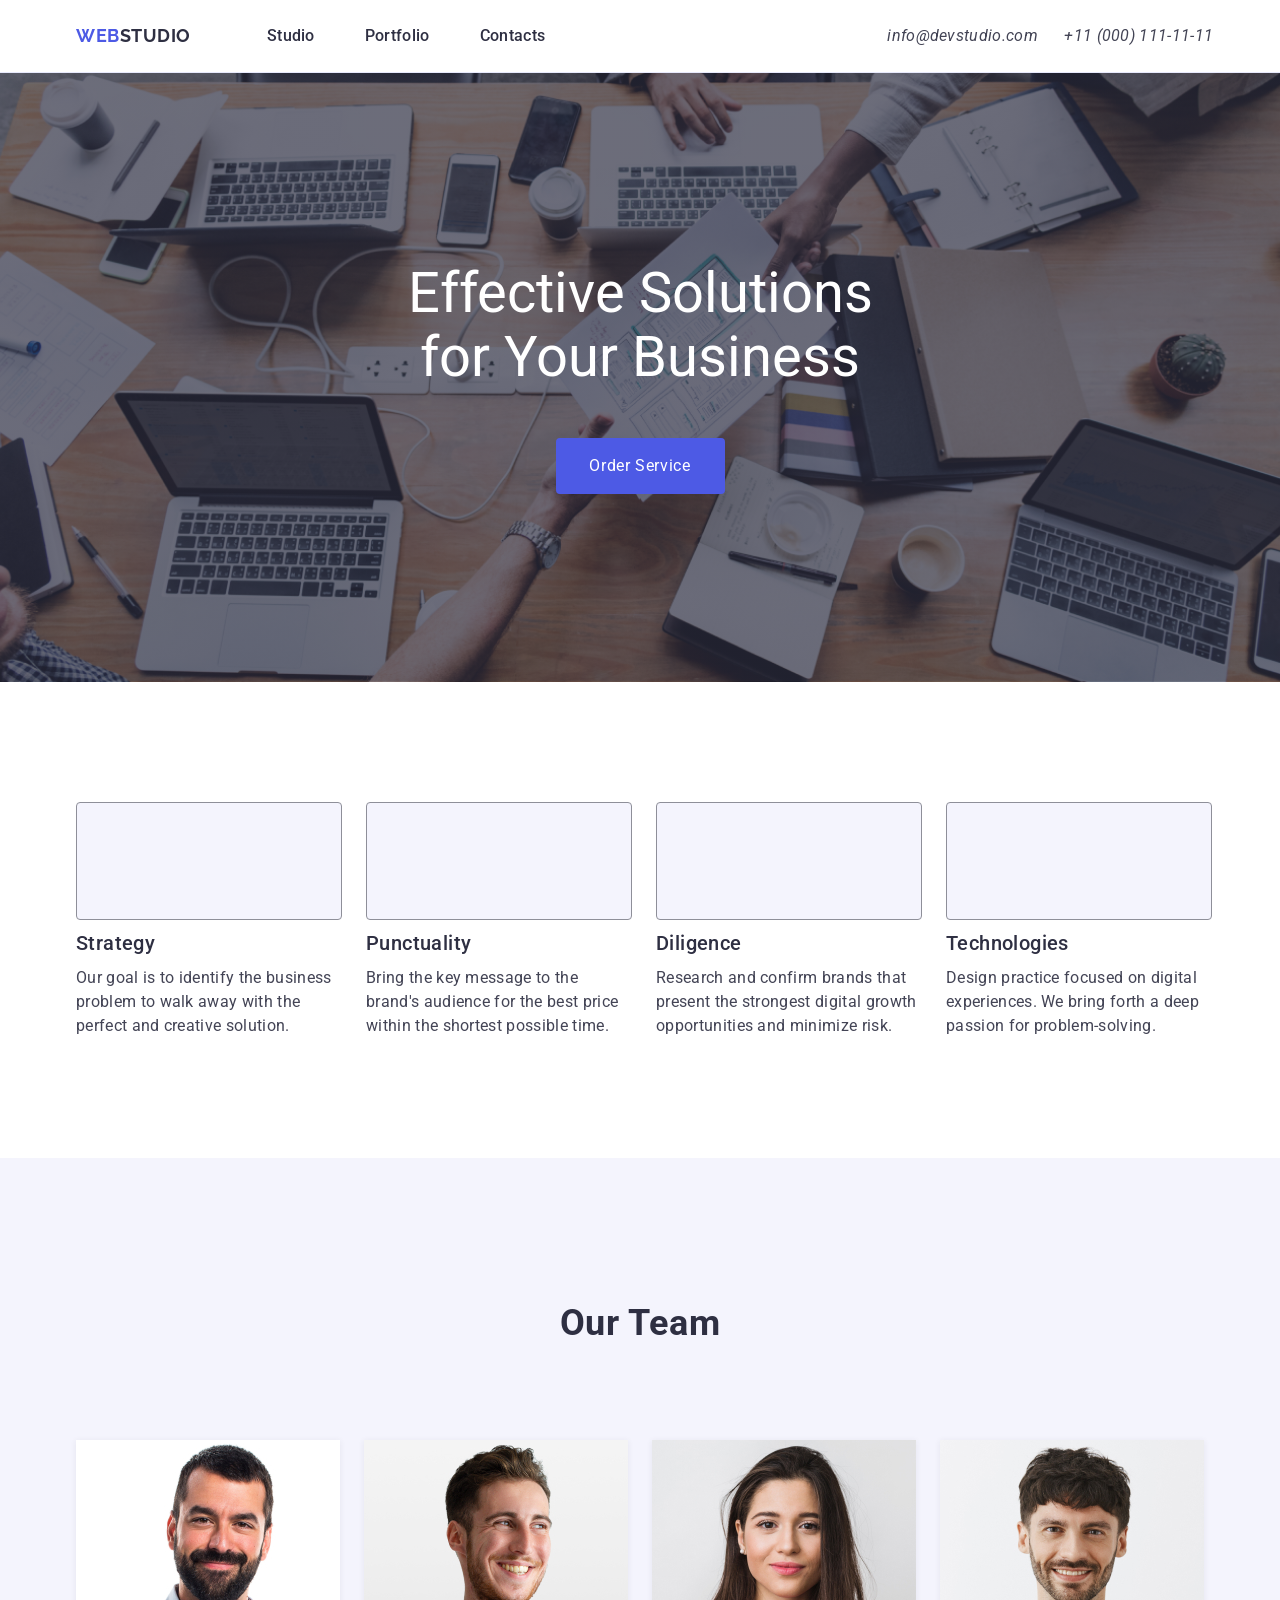
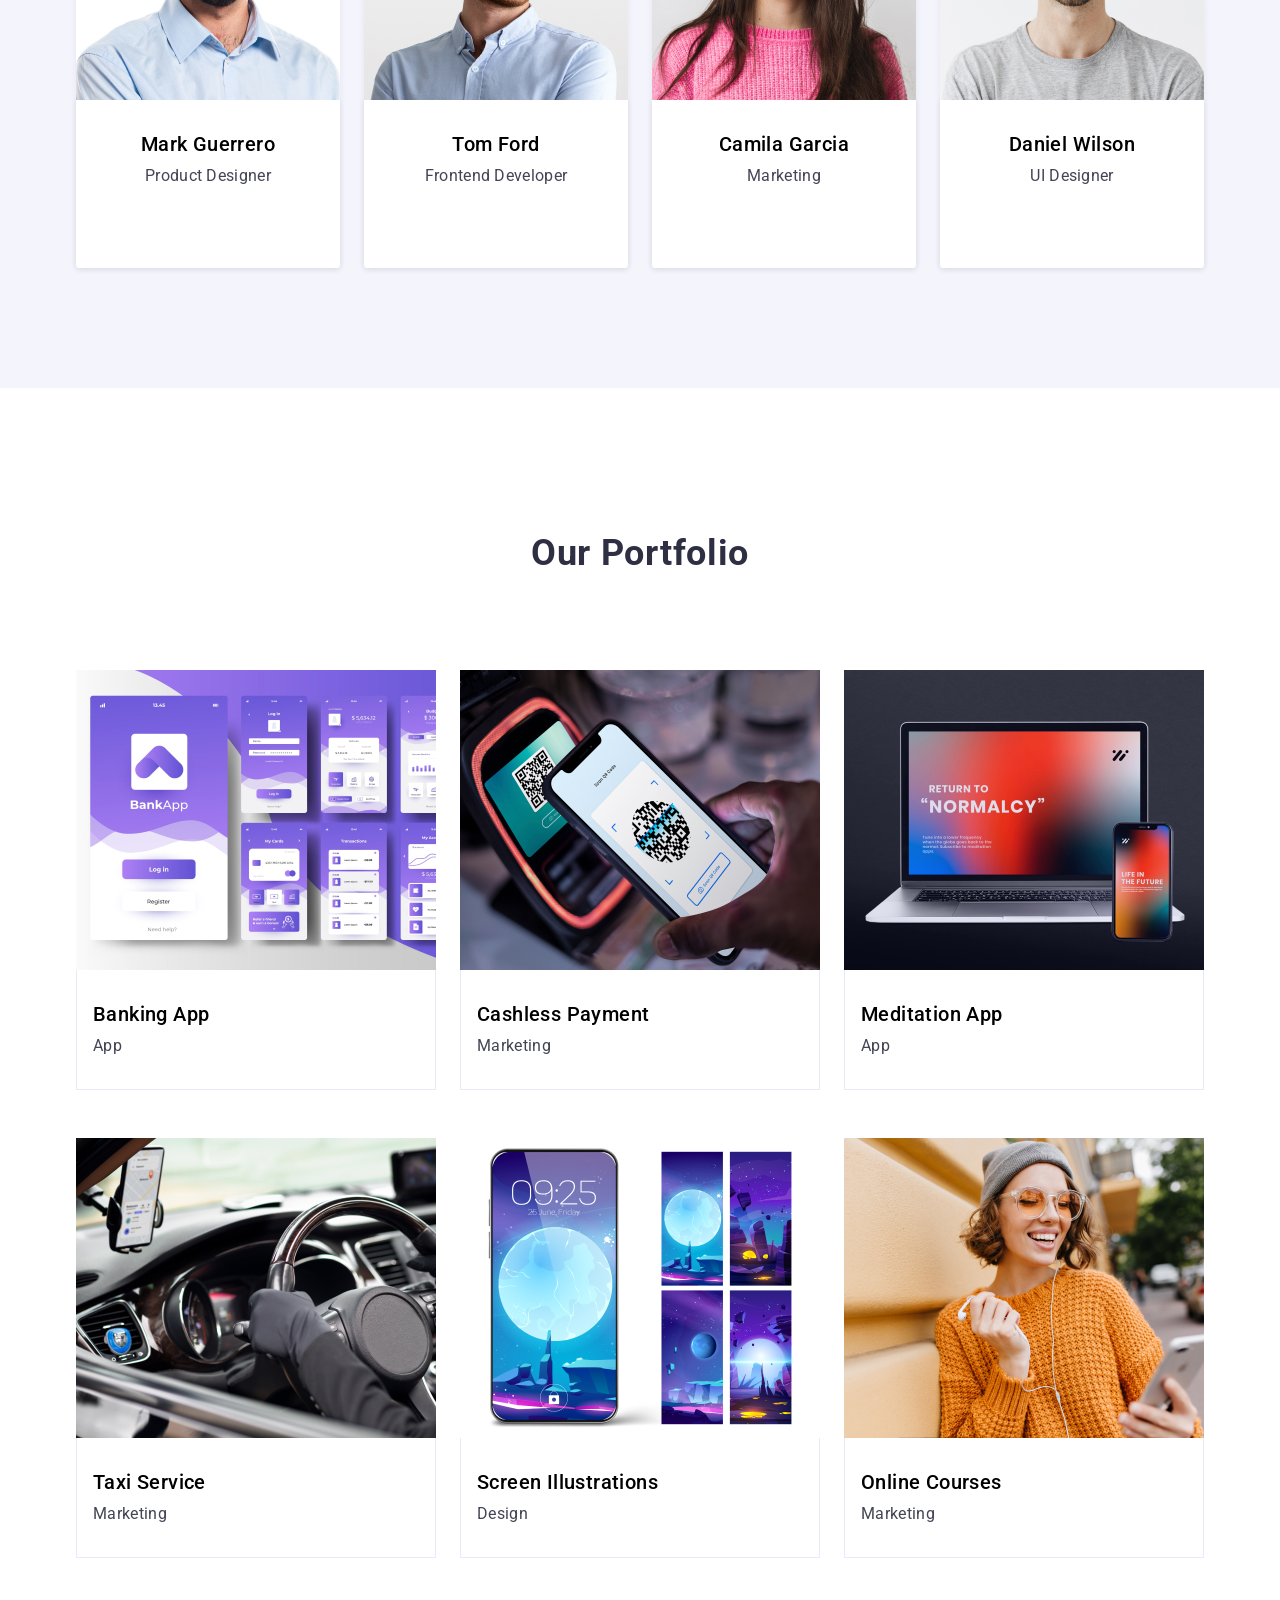
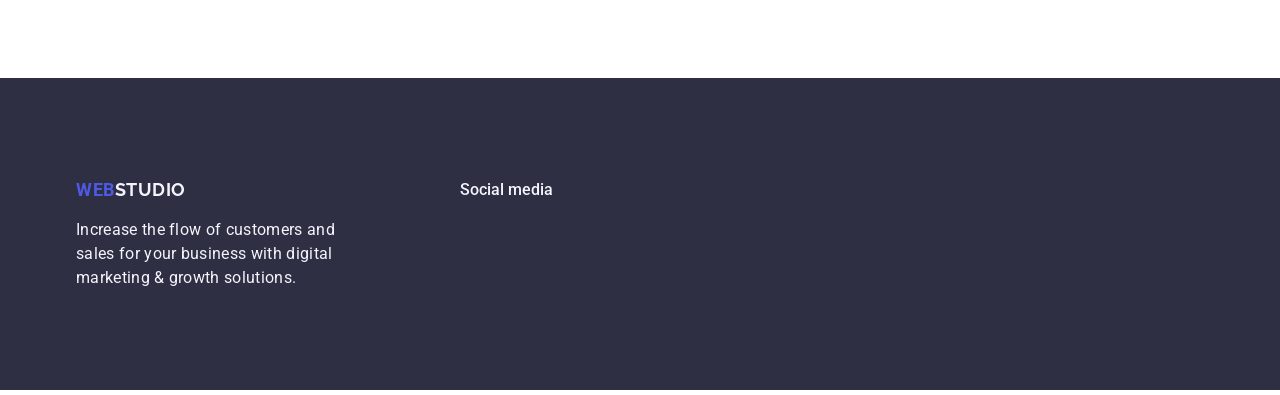
<file: index.html>
<!DOCTYPE html>
<html lang="en">
  <head>
    <meta charset="utf-8" />
    <title>Web Studio Main Page</title>
    <link
      rel="stylesheet"
      href="https://cdn.jsdelivr.net/npm/modern-normalize@1.1.0/modern-normalize.min.css"
      integrity="sha512-3axTZ/bKFZH5/qLFTl4U+mDbBDFW+5QO5L7D1HnOhlhJbcNDIVJxoNm6It77g0eUdzfKZlHirayqRC2qJaAOJw=="
      crossorigin="anonymous"
      referrerpolicy="no-referrer"
    />
    <link
      href="https://fonts.googleapis.com/css2?family=Raleway:wght@700&family=Roboto:wght@400;500;700&display=swap"
      rel="stylesheet"
    />

    <link rel="stylesheet" href="css/style.css" />
  </head>
  <body class="body-page">
    <header class="header-about">
      <div class="container">
        <nav class="header-nav">
          <a href="#" class="title-about"
            ><span>WEB</span><span class="studio">STUDIO</span></a
          >
          <ul class="ul-about1">
            <li class="header-li"><a href="#" class="title">Studio</a></li>
            <li class="header-li"><a href="#" class="title">Portfolio</a></li>
            <li class="header-li"><a href="#" class="title">Contacts</a></li>
          </ul>
        </nav>
        <div class="address-div">
          <nav class="address-nav">
            <address class="address-about">
              <ul class="mail-tel">
                <li class="e-mail">
                  <a href="mailto:info@devstudio.com" class="address"
                    >info@devstudio.com</a
                  >
                </li>

                <li class="tel">
                  <a href="tel:+110001111111" class="address"
                    >+11 (000) 111-11-11</a
                  >
                </li>
              </ul>
            </address>
          </nav>
        </div>
      </div>
    </header>
    <main>
      <section class="section-main-title">
        <div class="container">
          <h1 class="h1-about">Effective Solutions for Your Business</h1>
          <button class="button-about" type="button">Order Service</button>
        </div>
      </section>
      <section class="section">
        <div class="container">
          <h2 class="visually-hidden"></h2>
          <div></div>
          <ul class="section-ul">
            <li class="section-li">
              <div class="visually-hidden-icon">
                <svg class="icon-svg" width="264px" height="112px">
                  <use xlink:href="./images/icons.svg#icon-antenna"></use>
                </svg>
              </div>
              <h3 class="section-h3">Strategy</h3>
              <p>
                Our goal is to identify the business problem to walk away with
                the perfect and creative solution.
              </p>
            </li>
            <li class="section-li">
              <div class="visually-hidden-icon">
                <svg class="icon-svg" width="264px" height="112px">
                  <use xlink:href="./images/icons.svg#icon-clock"></use>
                </svg>
              </div>
              <h3 class="section-h3">Punctuality</h3>
              <p>
                Bring the key message to the brand's audience for the best price
                within the shortest possible time.
              </p>
            </li>
            <li class="section-li">
              <div class="visually-hidden-icon">
                <svg class="icon-svg" width="264px" height="112px">
                  <use xlink:href="./images/icons.svg#icon-diagram"></use>
                </svg>
              </div>
              <h3 class="section-h3">Diligence</h3>
              <p>
                Research and confirm brands that present the strongest digital
                growth opportunities and minimize risk.
              </p>
            </li>
            <li class="section-li">
              <div class="visually-hidden-icon">
                <svg class="icon-svg" width="264px" height="112px">
                  <use xlink:href="./images/icons.svg#icon-astronaut"></use>
                </svg>
              </div>
              <h3 class="section-h3">Technologies</h3>
              <p>
                Design practice focused on digital experiences. We bring forth a
                deep passion for problem-solving.
              </p>
            </li>
          </ul>
        </div>
      </section>
      <section class="ul-about">
        <div class="container">
          <h2 class="team-title">Our Team</h2>
          <ul class="team-ul">
            <li class="li-about">
              <img
                src="images/mark-photo.jpg"
                width="264"
                alt="Mark Guerrero's photo"
              />

              <div class="team-div">
                <h3 class="name">Mark Guerrero</h3>
                <p class="job">Product Designer</p>

                <div class="icon-div">
                  <svg class="portfolio-icon">
                    <use xlink:href="./images/icons.svg#instagram"></use>
                  </svg>
                  <svg class="portfolio-icon">
                    <use xlink:href="./images/icons.svg#twitter"></use>
                  </svg>
                  <svg class="portfolio-icon">
                    <use xlink:href="./images/icons.svg#facebook"></use>
                  </svg>
                  <svg class="portfolio-icon">
                    <use xlink:href="./images/icons.svg#linkedin"></use>
                  </svg>
                </div>
              </div>
            </li>
            <li class="li-about">
              <img
                src="images/tom-photo.jpg"
                width="264"
                alt="Tom Ford's photo"
              />

              <div class="team-div">
                <h3 class="name">Tom Ford</h3>
                <p class="job">Frontend Developer</p>
                <div class="icon-div">
                  <svg class="portfolio-icon">
                    <use xlink:href="./images/icons.svg#instagram"></use>
                  </svg>
                  <svg class="portfolio-icon">
                    <use xlink:href="./images/icons.svg#twitter"></use>
                  </svg>
                  <svg class="portfolio-icon">
                    <use xlink:href="./images/icons.svg#facebook"></use>
                  </svg>
                  <svg class="portfolio-icon">
                    <use xlink:href="./images/icons.svg#linkedin"></use>
                  </svg>
                </div>
              </div>
            </li>
            <li class="li-about">
              <img
                src="images/camila-photo.jpg"
                width="264"
                alt="Camila Garcia's photo"
              />

              <div class="team-div">
                <h3 class="name">Camila Garcia</h3>
                <p class="job">Marketing</p>
                <div class="icon-div">
                  <svg class="portfolio-icon">
                    <use xlink:href="./images/icons.svg#instagram"></use>
                  </svg>
                  <svg class="portfolio-icon">
                    <use xlink:href="./images/icons.svg#twitter"></use>
                  </svg>
                  <svg class="portfolio-icon">
                    <use xlink:href="./images/icons.svg#facebook"></use>
                  </svg>
                  <svg class="portfolio-icon">
                    <use xlink:href="./images/icons.svg#linkedin"></use>
                  </svg>
                </div>
              </div>
            </li>
            <li class="li-about">
              <img
                src="images/daniel-photo.jpg"
                width="264"
                alt="Daniel Wilson's photo"
              />

              <div class="team-div">
                <h3 class="name">Daniel Wilson</h3>
                <p class="job">UI Designer</p>
                <div class="icon-div">
                  <svg class="portfolio-icon">
                    <use xlink:href="./images/icons.svg#instagram"></use>
                  </svg>
                  <svg class="portfolio-icon">
                    <use xlink:href="./images/icons.svg#twitter"></use>
                  </svg>
                  <svg class="portfolio-icon">
                    <use xlink:href="./images/icons.svg#facebook"></use>
                  </svg>
                  <svg class="portfolio-icon">
                    <use xlink:href="./images/icons.svg#linkedin"></use>
                  </svg>
                </div>
              </div>
            </li>
          </ul>
        </div>
      </section>
      <section class="section-portfolio">
        <div class="container">
          <h2 class="portfolio">Our Portfolio</h2>
          <ul class="portfolio-ul">
            <li class="our-li">
              <img
                class="portfolio-img"
                src="images/banking-app.jpg"
                width="360"
                alt="Banking App's photo"
              />
              <div class="section-4-hover">
                <img
                  src="images/our-portfolio-background-color.jpg"
                  alt="background-color"
                />

                <div class="section-4-text">
                  14 Stylish and User-Friendly App Design Concepts · Task
                  Manager App · Calorie Tracker App · Exotic Fruit Ecommerce App
                  · Cloud Storage App
                </div>
              </div>

              <div class="our-div">
                <h3>Banking App</h3>
                <p>App</p>
              </div>
            </li>
            <li class="our-li">
              <img
                class="portfolio-img"
                src="images/cashless-payment.jpg"
                width="360"
                alt="Cashless Payment's photo"
              />
              <div class="section-4-hover">
                <img
                  src="images/our-portfolio-background-color.jpg"
                  alt="background-color"
                />
                <div class="section-4-text">
                  14 Stylish and User-Friendly App Design Concepts · Task
                  Manager App · Calorie Tracker App · Exotic Fruit Ecommerce App
                  · Cloud Storage App
                </div>
              </div>
              <div class="our-div">
                <h3>Cashless Payment</h3>
                <p>Marketing</p>
              </div>
            </li>
            <li class="our-li">
              <img
                class="portfolio-img"
                src="images/meditation-app.jpg"
                width="360"
                alt="Meditation App's photo"
              />
              <div class="section-4-hover">
                <img
                  src="images/our-portfolio-background-color.jpg"
                  alt="background-color"
                />

                <div class="section-4-text">
                  14 Stylish and User-Friendly App Design Concepts · Task
                  Manager App · Calorie Tracker App · Exotic Fruit Ecommerce App
                  · Cloud Storage App
                </div>
              </div>
              <div class="our-div">
                <h3>Meditation App</h3>
                <p>App</p>
              </div>
            </li>
            <li class="our-li">
              <img
                class="portfolio-img"
                src="images/taxi-service.jpg"
                width="360"
                alt="Taxi Service'photo"
              />
              <div class="section-4-hover">
                <img
                  src="images/our-portfolio-background-color.jpg"
                  alt="background-color"
                />

                <div class="section-4-text">
                  14 Stylish and User-Friendly App Design Concepts · Task
                  Manager App · Calorie Tracker App · Exotic Fruit Ecommerce App
                  · Cloud Storage App
                </div>
              </div>
              <div class="our-div">
                <h3>Taxi Service</h3>
                <p>Marketing</p>
              </div>
            </li>
            <li class="our-li">
              <img
                class="portfolio-img"
                src="images/screen-illustrations.jpg"
                width="360"
                alt="Screen Illustrations'photo"
              />
              <div class="section-4-hover">
                <img
                  src="images/our-portfolio-background-color.jpg"
                  alt="background-color"
                />

                <div class="section-4-text">
                  14 Stylish and User-Friendly App Design Concepts · Task
                  Manager App · Calorie Tracker App · Exotic Fruit Ecommerce App
                  · Cloud Storage App
                </div>
              </div>
              <div class="our-div">
                <h3>Screen Illustrations</h3>
                <p>Design</p>
              </div>
            </li>
            <li class="our-li">
              <img
                class="portfolio-img"
                src="images/online-courses.jpg"
                width="360"
                alt="Online Courses'photo"
              />
              <div class="section-4-hover">
                <img
                  src="images/our-portfolio-background-color.jpg"
                  alt="background-color"
                />

                <div class="section-4-text">
                  14 Stylish and User-Friendly App Design Concepts · Task
                  Manager App · Calorie Tracker App · Exotic Fruit Ecommerce App
                  · Cloud Storage App
                </div>
              </div>
              <div class="our-div">
                <h3>Online Courses</h3>
                <p>Marketing</p>
              </div>
            </li>
          </ul>
        </div>
      </section>
    </main>
    <footer class="footer-about">
      <div class="container">
        <div class="footer-a">
          <a href="#" class="footer-title"
            ><span>WEB</span><span class="footer-studio">STUDIO</span></a
          >
          <p class="footer-p">
            Increase the flow of customers and sales for your business with
            digital marketing & growth solutions.
          </p>
        </div>

        <div class="footer-div-icon">
          <div class="footer-icon-title">
            <h3 class="social-media-p">Social media</h3>
          </div>
          <div class="footer-icon-div">
            <ul>
              <li class="footer-li-icon">
                <svg class="footer-icon" width="40" height="40">
                  <use xlink:href="./images/icons.svg#twitter"></use>
                </svg>
              </li>
              <li class="footer-li-icon">
                <svg class="footer-icon" width="40" height="40">
                  <use xlink:href="./images/icons.svg#facebook"></use>
                </svg>
              </li>
              <li class="footer-li-icon">
                <svg class="footer-icon" width="40" height="40">
                  <use xlink:href="./images/icons.svg#linkedin"></use>
                </svg>
              </li>
              <li class="footer-li-icon">
                <svg class="footer-icon" width="40" height="40">
                  <use xlink:href="./images/icons.svg#instagram"></use>
                </svg>
              </li>
            </ul>
          </div>
        </div>
      </div>
    </footer>
  </body>
</html>
</file>
<file: css/style.css>
*,
*::before,
*::after {
  box-sizing: border-box;
}

h1,
h2,
h3,
h4,
h5,
h6,
p,
ol,
ul,
li {
  margin: 0;
  padding: 0;
  border: 0;
  font-size: 100%;
  font: inherit;
  vertical-align: baseline;
}

ol,
ul {
  list-style: none;

}

img {
  display: block;
}

h2 {
  color: #2e2f42;
  background-color: #f4f4fd;
  font-size: 36px;
  font-weight: 700;
  line-height: 2.5em;
  letter-spacing: 0.02em;
  text-align: center;
  margin-bottom: 72px;


}


.section-h3 {
  color: #2e2f42;
  font-size: 20px;
  font-weight: 500;
  line-height: 1.5em;
  letter-spacing: 0.02em;
  margin-bottom: 8px;
  margin-top: 8px;

}

p {
  color: #434455;
  font-size: 16px;
  font-weight: 400;
  line-height: 1.5em;
  letter-spacing: 0.02em;
}

header {
  border-bottom: 1px solid #e7e9fc;
}

.container {
  margin: 0 auto;
  padding: 0 15px;
  width: 1158px
}

.header-nav {
  display: flex;
  align-items: center;

}

.title-about {
  margin-right: 76px;
}

.header-about .container {
  display: flex;
  align-items: center;
}

.title {
  font-weight: 500;
  font-size: 16px;
  line-height: 24px;
  letter-spacing: 2%;
  margin-right: 10px;
  position: relative;
  transition: color 250ms cubic-bezier(0.4, 0, 0.2, 1);
}

.title:hover {
  color: #404bbf;
}

.title:active::after {
  content: "";
  background-color: #404bbf;
  width: 100%;
  height: 4px;
  position: absolute;
  bottom: -22px;
  left: 0;
  transition-property: background-color 250ms cubic-bezier(0.4, 0, 0.2, 1);
}

.address-div {
  display: flex;
  font-weight: 400;
  font-size: 16px;
  line-height: 24px;
  letter-spacing: 2%;
  color: #434455;
  transition: color 250ms cubic-bezier(0.4, 0, 0.2, 1);

}

.e-mail {
  width: 153px;
  height: 24px;
  gap: 0px;
  opacity: 0px;
  margin-right: 24px;
}

.tel {
  width: 151px;
  height: 24px;
  top: 24px;
  left: 1133px;
  gap: 0px;
  opacity: 0px;

}

.address-div:hover {
  color: #404bbf;

}

.ul-about1 {
  display: flex;
  gap: 40px;
  margin-right: 332px;
  position: relative;
    transition: color 250ms cubic-bezier(0.4, 0, 0.2, 1);
}

.header-li {
  padding: 24px 0;
  display: flex;
}

.title {
  text-decoration: none;
  color: #2e2f42;
  font-size: 16px;
  font-weight: 500;
  line-height: 1.5em;
  letter-spacing: 0.02em;
  cursor: pointer;
}

.ul-about1:hover {
  color: #404bbf;

}



.address {
  text-decoration: none;
  color: #434455;
  font-size: 16px;
  font-weight: 400;
  line-height: 1.5em;
  letter-spacing: 0.02em;
  cursor: pointer;
  transition: color 250ms cubic-bezier(0.4, 0, 0.2, 1);
}

.address:hover {
  color: #404bbf;

}

body {
  font-family: "Roboto", sans-serif;
  margin: 0;

}

.title-about {
  background-color: #ffffff;
  color: #4d5ae5;
  text-decoration: none;
  list-style-type: none;
  font-family: Raleway;
  font-size: 18px;
  font-weight: 700;
  line-height: 1.3125;
  letter-spacing: 0.03em;


}

.studio {
  color: #2e2f42;
  text-decoration: none;
  list-style-type: none;
  font-family: Raleway;
  font-size: 18px;
  font-weight: 700;
  line-height: 1.3125;
  letter-spacing: 0.03em;


}

.visually-hidden {
  position: absolute;
  width: 1px;
  height: 1px;
  margin: -1px;
  border: 0;
  padding: 0;
  white-space: nowrap;
  clip-path: inset(100%);
  clip: rect(0 0 0 0);
  overflow: hidden;
}

.section-main-title {
  background-color: #2e2f42;
  padding: 188px 0;
  margin: 0 auto;
  background-size: cover;
  background-repeat: no-repeat;
  background-position: center center;
  background-image: linear-gradient(rgba(46, 47, 66, 0.7),
      rgba(46, 47, 66, 0.7)),
    url(../images/people-office.jpg);
  color: #ffffff;
  text-align: center;
  position: relative;
  isolation: isolate;
  display: grid;
  max-width: 1440px;
  background-color: #ffffff;
}

.section-main-title .h1-about {
  align-items: center;
  text-align: center;
  display: block;
  margin: 0 auto;
  font-size: 56px;
  letter-spacing: 2%;
  color: #ffffff;
  max-width: 496px;
  margin-bottom: 48px;

}

.button-about {
  align-items: center;
  display: block;
  margin: 0 auto;
  background-color: #4d5ae5;
  color: #ffffff;
  font-size: 16px;
  line-height: 1.5em;
  letter-spacing: 0.04em;
  cursor: pointer;
  padding: 16px 32px 16px 32px;
  min-width: 169px;
  border: none;
  border-radius: 4px;
  transition: background-color 250ms cubic-bezier(0.4, 0, 0.2, 1);
}

.button-about:hover {
  background-color: #404bbf;
}

.section {
  padding: 120px 0;
}

.section .container {
  text-align: left;
  display: flex;
  align-items: center;

}


.section-ul {
  display: flex;
  gap: 24px;
}

.section-li {
  width: calc((100% - 72px) / 4);
}

.section .section-h3 {
  margin-bottom: 8px;
}

.ul-about .name {
  text-align: center;
  margin-bottom: 8px;

}

.container .team-div {
  padding: 32px 0;
  box-shadow: 0px 2px 1px 0px #2E2F4214;

  box-shadow: 0px 1px 1px 0px #2E2F4229;

  box-shadow: 0px 1px 6px 0px #2E2F4214;

}

.ul-about .job {
  text-align: center;
}

.ul-about .li-about {
  border-radius: 0px 0px 4px 4px;
  opacity: 0px;
  box-shadow: 0px 2px 1px 0px #2e2f4214;
  box-shadow: 0px 1px 1px 0px #2e2f4229;
  box-shadow: 0px 1px 6px 0px #2e2f4214;
  background-color: #ffffff;
  width: calc((100% - 72px) / 4);
}

ul {
  display: flex;
  list-style-type: none;
}

.ul-about {
  background-color: #f4f4fd;
  padding: 120px 0;
}

.ul-about .team-title {
  text-align: center;
  margin-bottom: 72px;
}

.ul-about .team-ul {
  list-style-type: none;
  display: flex;
  gap: 24px;

}

.section-portfolio {
  padding: 120px 0;
}

.portfolio-ul {
  display: flex;
  align-items: center;
  flex-wrap: wrap;
  row-gap: 48px;
  column-gap: 24px;
}


.our-div {
  border-width: 0px 1px 1px 1px;
  border-color: #e7e9fc;
  border-style: solid;
  height: 120px;
  padding: 20px;
  align-items: center;
  width: Fixed (360px)px;
  height: Fixed (120px)px;
  top: 300px;
  padding: 32px 16px 32px 16px;
  gap: 8px;
  border: 0px 1px 1px 1px;
  opacity: 0px;

}

.our-div h3 {

  font-family: Roboto;
  font-size: 20px;
  font-weight: 500;
  line-height: 24px;
  letter-spacing: 0.02em;
  text-align: left;
  margin-bottom: 8px;
}

.our-div p {
  font-family: Roboto;
  font-size: 16px;
  font-weight: 400;
  line-height: 24px;
  letter-spacing: 0.02em;
  text-align: left;
}

.team-div .name {
  font-family: Roboto;
  font-size: 20px;
  font-weight: 500;
  line-height: 24px;
  letter-spacing: 0.02em;
  text-align: center;
}

.team-div .job {
  font-family: Roboto;
  font-size: 16px;
  font-weight: 400;
  line-height: 24px;
  letter-spacing: 0.02em;
  text-align: center;
}

.container .portfolio {
  background-color: #ffffff;
}

.visually-hidden-icon {
  border: 1px solid #8E8F99;
  box-shadow: #8E8F99;
  background: #F4F4FD;
  gap: 0px;
  border: 1px 0px 0px 0px;
  opacity: 0px;
  border-radius: 4px;

}

.icon-div {
  display: flex;
  flex-direction: row;
  gap: 24px;
  height: 40px;
  margin-top: 8px;
  margin-right: 16px;
  margin-left: 16px;
}

.portfolio-images {
  display: flex;
}

.section-4-hover {
  position: absolute;
  top: 0;
  bottom: 0;
  left: 0;
  right: 0;
  opacity: 0;
  transition: background-color 250ms cubic-bezier(0.4, 0, 0.2, 1);
}

.section-4-hover:hover {
  opacity: 1;
}

.section-4-text {
  font-weight: 400;
  font-size: 16px;
  line-height: 24px;
  letter-spacing: 2%;
  color: #f4f4fd;
  position: absolute;
  width: 296px;
  height: 96px;
  left: 32px;
  top: 40px;
}

.our-li:hover {
  background: #ffffff;
  box-shadow: 2px 2px 0px 0px #2e2f4214;
}

.our-li {
  position: relative;
  display: flex;
  flex-direction: column;
  transition: box-shadow 250ms cubic-bezier(0.4, 0, 0.2, 1);
}

.footer-p {
  font-weight: 400;
  font-size: 16px;
  line-height: 1.5em;
  letter-spacing: 0.02em;
  max-width: 264px;
  color: #f4f4fd;
}

.footer-icon-title {
  margin-bottom: 16px;
  font-weight: 500;
  font-size: 16px;
  line-height: 24px;
  letter-spacing: 2%;
  color: #f4f4fd;


}

.footer-div-icon {
  display: inline-block;
  position: absolute;
}

.footer-about .footer-a {
  display: inline-block;
  margin-right: 120px;
}

.footer-about .container .footer-title {
  color: #4d5ae5;
  display: inline-block;
  text-decoration: none;
  list-style-type: none;
  font-family: Roboto;
  font-size: 18px;
  font-weight: 700;
  line-height: 1.3125em;
  letter-spacing: 0.03em;
  margin-bottom: 16px;


}

.footer-studio {
  color: #f4f4fd;
  text-decoration: none;
  list-style-type: none;
  font-family: Raleway;
  font-size: 18px;
  font-weight: 700;
  line-height: 1.3125em;
  letter-spacing: 0.03em;

}
.footer-about {
  background-color: #2E2F42;
  color: #FFFFFF;
  height: 312px;
  padding: 100px 0;

}
.footer-li-icon {
  margin-right: 16px;
  margin-bottom: 132px;
}

.footer-icon:hover {
  --color1: #31d0aa;
  fill: var(--color1, #4D5AE5);

}

.footer-icon {
  transition: fill 250ms cubic-bezier(0.4, 0, 0.2, 1);
}

.portfolio-icon:hover {
  --color1: #31d0aa;
  fill: var(--color1, #4D5AE5);


}

.portfolio-icon {
  transition: fill 250ms cubic-bezier(0.4, 0, 0.2, 1);
}
</file>
